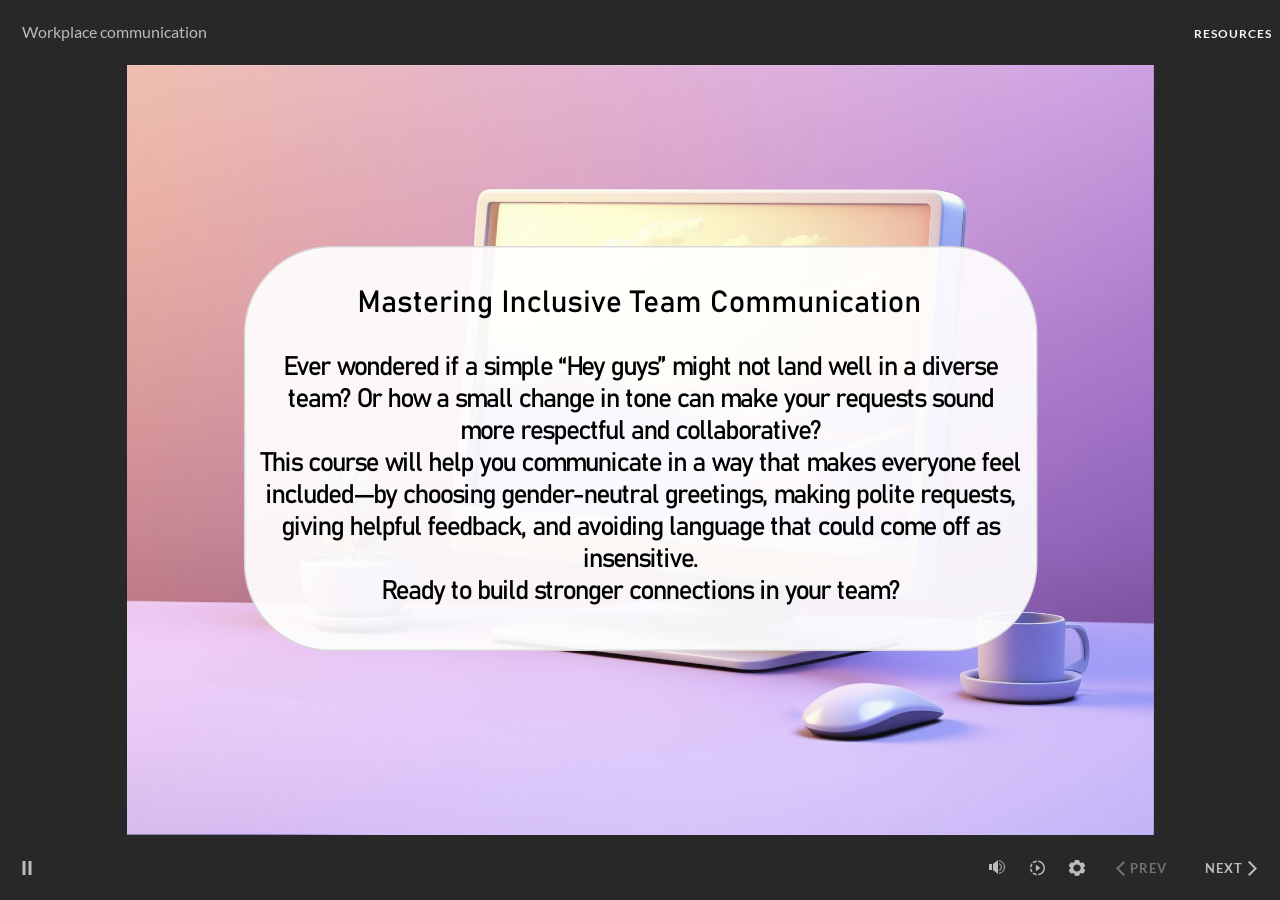
<file: index.html>
﻿<!doctype html>
<html lang="en-US">
<head>
  <meta charset="utf-8">
  <!-- Created using Storyline 360 x64 - http://www.articulate.com  -->
  <!-- version: 3.101.34961.0 -->
  <title>Workplace communication</title>
  <meta http-equiv="x-ua-compatible" content="IE=edge"/>
  <meta name="viewport" content="width=device-width,initial-scale=1,user-scalable=no,shrink-to-fit=no,minimal-ui"/>
  <meta name="apple-mobile-web-app-capable" content="yes"/>
  <style>
    html, body { height: 100%; padding: 0; margin: 0 }
    #app { height: 100%; width: 100%; }
  </style>

  <script>
    window.DS = {};
    window.globals = {
      DATA_PATH_BASE: '',
      HAS_FRAME: true,
      HAS_SLIDE: true,

      lmsPresent: false,
      tinCanPresent: false,
      cmi5Present: false,
      aoSupport: false,
      scale: 'Scaled',
      captureRc: false,
      browserSize: 'optimal',
      bgColor: '#282828',
      features: 'DropInBase,JsApiBasics,MultipleQuizTracking,NativePrompts,PlayerSizeOption,TextEntryCharacterLimit',
      themeName: 'unified',
      preloaderColor: '#FFFFFF',
      suppressAnalytics: false,
      productChannel: 'stable',
      publishSource: 'storyline',
      aid: 'aid|1b029edd-de6f-5a23-82f0-3f2872d6f61d',
      cid: '80463174-1983-4706-8e01-4f8bc8d28437',
      playerVersion: '3.101.34961.0',
      publishTimestamp: '2025-09-25T08:09:06.9851469Z',
      maxIosVideoElements: 10,
      connectionSettings: { message: 'You%20are%20offline.%20Trying%20to%20reconnect...', useDarkTheme: false, mode: 'disabled' },
      hasFeature: function(feature) {
        return this.features.split(',').includes(feature);
      },
      
      parseParams: function(qs) {
        if (window.globals.parsedParams != null) {
          return window.globals.parsedParams;
        }
        qs = (qs || window.location.search.substr(1)).split('+').join(' ');
        var params = {},
            tokens,
            re = /[?&]?([^=]+)=([^&]*)/g;

        while (tokens = re.exec(qs)) {
          params[decodeURIComponent(tokens[1]).trim()] =
            decodeURIComponent(tokens[2]).trim();
        }
        window.globals.parsedParams = params;
        return params;
      }

    };

    if (window.flagsUnderTest != null) {
      window.globals.features = window.flagsUnderTest.reduce((accum, feature) => {
        if (!accum.includes(feature)) {
          accum.push(feature);
        }
        return accum;
      }, window.globals.features.split(',')).join();
    }
  </script>
  <script>
    var isIe11 = ('ActiveXObject' in window || window.MSBlobBuilder != null)
      && window.msCrypto != null && !window.ActiveXObject;
    if (isIe11) {
      window.globals.unsupportedBrowser = true;
      document.write(atob('[base64]'));
    }
  </script>

  <script>
    if (window.globals.hasFeature('Localization')) {
      
      
    }
  </script>

  
  <script>window.THREE = { };</script>
  
</head>
<body style="background: #282828" class="cs-HTML theme-unified">
  <!-- 360 -->
  <script>!function(){var e,i=/iPhone/i,o=/iPod/i,n=/iPad/i,t=/\biOS-universal(?:.+)Mac\b/i,r=/\bAndroid(?:.+)Mobile\b/i,a=/Android/i,d=/(?:SD4930UR|\bSilk(?:.+)Mobile\b)/i,p=/Silk/i,l=/Windows Phone/i,u=/\bWindows(?:.+)ARM\b/i,b=/BlackBerry/i,s=/BB10/i,c=/Opera Mini/i,f=/\b(CriOS|Chrome)(?:.+)Mobile/i,h=/Mobile(?:.+)Firefox\b/i,v=function(e){return void 0!==e&&"MacIntel"===e.platform&&"number"==typeof e.maxTouchPoints&&e.maxTouchPoints>1&&"undefined"==typeof MSStream};e=function(e){var m={userAgent:"",platform:"",maxTouchPoints:0};e||"undefined"==typeof navigator?"string"==typeof e?m.userAgent=e:e&&e.userAgent&&(m={userAgent:e.userAgent,platform:e.platform,maxTouchPoints:e.maxTouchPoints||0}):m={userAgent:navigator.userAgent,platform:navigator.platform,maxTouchPoints:navigator.maxTouchPoints||0};var g=m.userAgent,y=g.split("[FBAN");void 0!==y[1]&&(g=y[0]),void 0!==(y=g.split("Twitter"))[1]&&(g=y[0]);var A=function(e){return function(i){return i.test(e)}}(g),w={apple:{phone:A(i)&&!A(l),ipod:A(o),tablet:!A(i)&&(A(n)||v(m))&&!A(l),universal:A(t),device:(A(i)||A(o)||A(n)||A(t)||v(m))&&!A(l)},amazon:{phone:A(d),tablet:!A(d)&&A(p),device:A(d)||A(p)},android:{phone:!A(l)&&A(d)||!A(l)&&A(r),tablet:!A(l)&&!A(d)&&!A(r)&&(A(p)||A(a)),device:!A(l)&&(A(d)||A(p)||A(r)||A(a))||A(/\bokhttp\b/i)},windows:{phone:A(l),tablet:A(u),device:A(l)||A(u)},other:{blackberry:A(b),blackberry10:A(s),opera:A(c),firefox:A(h),chrome:A(f),device:A(b)||A(s)||A(c)||A(h)||A(f)},any:!1,phone:!1,tablet:!1};return w.any=w.apple.device||w.android.device||w.windows.device||w.other.device,w.phone=w.apple.phone||w.android.phone||w.windows.phone,w.tablet=w.apple.tablet||w.android.tablet||w.windows.tablet,w}(),"object"==typeof exports&&"undefined"!=typeof module?module.exports=e:"function"==typeof define&&define.amd?define((function(){return e})):this.isMobile=e}();
    window.isMobile.apple.tablet = window.isMobile.apple.tablet ||
      (navigator.platform === 'MacIntel' && navigator.maxTouchPoints > 1);
    window.isMobile.apple.device = window.isMobile.apple.device || window.isMobile.apple.tablet;
    window.isMobile.tablet = window.isMobile.tablet || window.isMobile.apple.tablet;
    window.isMobile.any = window.isMobile.any || window.isMobile.apple.tablet;
  </script>

  <div id="focus-sink" tabindex="-1"></div>

  <div id="preso"></div>
  <script>
    (function() {

      var classTypes = [ 'desktop', 'mobile', 'phone', 'tablet' ];

      var addDeviceClasses = function(prefix, testObj) {
        var curr, i;
        for (i = 0; i < classTypes.length; i++) {
          curr = classTypes[i];
          if (testObj[curr]) {
            document.body.classList.add(prefix + curr);
          }
        }
      };

      var params = window.globals.parseParams(),
          isDevicePreview = params.devicepreview === '1',
          isPhoneOverride = params.deviceType === 'phone' || (isDevicePreview && params.phone == '1'),
          isTabletOverride = (params.deviceType === 'tablet' || isDevicePreview) && !isPhoneOverride,
          isMobileOverride = isPhoneOverride || isTabletOverride;

      var deviceView = {
        desktop: !window.isMobile.any && !isMobileOverride,
        mobile: window.isMobile.any || isMobileOverride,
        phone: isPhoneOverride || (window.isMobile.phone && !isTabletOverride),
        tablet: isTabletOverride || window.isMobile.tablet
      };

      window.globals.deviceView = deviceView;
      window.isMobile.desktop = !window.isMobile.any;
      window.isMobile.mobile = window.isMobile.any;

      addDeviceClasses('view-', deviceView);

    })();
  </script>
  
  <script src='story_content/triggers.js' type=text/javascript></script>
<script src='story_content/user.js' type=text/javascript></script>
  <div class="slide-loader"></div>

  <script>
    var doc = document, loader = doc.body.querySelector('.slide-loader'); [ 1, 2, 3 ].forEach(function(n) { var d = doc.createElement('div'); d.style.backgroundColor = window.globals.preloaderColor; d.classList.add('mobile-loader-dot'); d.classList.add('dot' + n); loader.appendChild(d); });
  </script>

  <div class="mobile-load-title-overlay" style="display: none">
    <div class="mobile-load-title">Workplace communication</div>
  </div>

  <div class="mobile-chrome-warning"></div>

  
<style>
  .warn-connection-dialog {
    display: none;
    background: transparent;
    pointer-events: all;
    position: fixed;
    left: 0;
    top: 0;
    width: 100%;
    height: 100%;
    z-index: 999;
  }

  .warn-connection-content {
    pointer-events: all;
    border-radius: 4px;
    background: white;
    border: 1px solid #E7E7E7;
    color: #333333;
    box-shadow: 0 2px 4px rgba(0, 0, 0, 0.25);
    transition: all 150ms ease-out;
    position: absolute;
    white-space: nowrap;
  }

  .view-phone.is-landscape .warn-connection-content {
    left: 23px;
    bottom: 23px;
  }

  .view-tablet.is-landscape .warn-connection-content {
    left: 50%;
    top: 20px;
    transform: translateX(-50%);
  }

  .view-mobile.is-portrait .warn-connection-content {
    transform: translate(-50%, calc(-100% - 15px));
  }

  .warn-connection-content p {
    display: inline-block;
    margin: 0 8px 0 0;
    line-height: 33px;
    font-size: 11px;
  }

  .warn-connection-content svg {
    position: relative;
    vertical-align: middle;
    margin: 0 2px 2px 8px;
  }

  .view-desktop .warn-connection-content {
    left: 1.5em;
    bottom: 1.5em;
  }

  .view-desktop .warn-connection-content p {
    font-size: 1.1em;
  }

  .is-offline .warn-connection-dialog {
    display: block;
  }

  .is-offline .cs-panel * {
    pointer-events: none !important;
  }

  .is-offline .cs-panel {
    pointer-events: all !important;
  }

  .is-offline #nav-controls * {
    pointer-events: none !important;
  }

  .is-offline #nav-controls {
    pointer-events: all !important;
  }
</style>

<div class="warn-connection-dialog" role="alertdialog" aria-modal="true" tabindex="0" aria-labelledby="warn-connection-message">
  <div class="warn-connection-content">
    <svg width="17" height="15" viewBox="0 0 17 15" xmlns="http://www.w3.org/2000/svg">
      <path fill="#8F0000" stroke="white" d="M16.07,12.98 L15.88,12.23 L9.51,1.21 C8.97,0.26,7.6,0.26,7.06,1.21 L0.69,12.23 C0.15,13.16,0.81,14.36,1.91,14.36 H14.65 C15.47,14.36,16.05,13.7,16.07,12.98 Z"/>
      <path fill="white" stroke="white" d="M8.58,5.5 C8.35,5.28,8.5,5.35,8.21,5.32 C8.09,5.35,7.97,5.49,7.96,5.67 C7.97,5.79,7.98,5.92,7.98,6.04 L7.98,6.04 C7.99,6.17,8,6.31,8.01,6.43 L8.01,6.44 C8.03,6.92,8.06,7.41,8.09,7.9 L8.09,7.9 C8.12,8.39,8.14,8.88,8.17,9.37 C8.17,9.39,8.18,9.42,8.2,9.44 C8.23,9.46,8.25,9.47,8.28,9.47 C8.31,9.47,8.34,9.46,8.35,9.44 C8.37,9.43,8.38,9.4,8.39,9.35 L8.39,9.34 C8.39,9.24,8.4,9.15,8.4,9.05 L8.4,9.05 C8.41,8.96,8.41,8.86,8.42,8.75 C8.43,8.44,8.45,8.12,8.47,7.81 L8.47,7.81 C8.49,7.49,8.51,7.18,8.53,6.87 C8.55,6.46,8.56,6.05,8.59,5.64 L8.6,5.62 C8.6,5.57,8.59,5.53,8.58,5.5 L8.21,5.32 Z"/>
      <circle fill="white" stroke="white" cx="8.3" cy="11.35" r="0.3"/>
    </svg>
    <p id="warn-connection-message">You are offline. Trying to reconnect...</p>
  </div>
</div>

<script>
  (function() {
    window.DS.connection = {
      warningShown: false,
      assets: {},
      loadingAssetGroup: false,
      retryDelay: 500
    };

    var connectionSettings = window.globals.connectionSettings || {};

    var useConnectionMessages = window.AbortController != null &&
      window.location.protocol != 'file:' &&
      connectionSettings.mode === 'normal';

    window.DS.connection.useConnectionMessages = useConnectionMessages;

    var assetCount = 0;
    var checkLoadedId;


    if (useConnectionMessages && connectionSettings != null) {
      var contentEl = document.querySelector('.warn-connection-content');
      var messageEl = contentEl.querySelector('p');

      if (connectionSettings.useDarkTheme) {
        contentEl.style.borderColor = '#BABBBA';
        contentEl.style.backgroundColor = '#282828';
        contentEl.style.color = '#FFFFFF';
      }

      if (connectionSettings.message != null) {
        messageEl.textContent = window.decodeURIComponent(connectionSettings.message);
      }
    }

    function checkAssetsReady() {
      for (var i in DS.connection.assets) {
        if (!DS.connection.assets[i].success) {
          return false;
        }
      }
      return true;
    }

    function stopAssetGroup() {
      if (!useConnectionMessages) { return; }

      assetCount = 0;

      DS.connection.oldAssetGroup = DS.connection.assets;
      DS.connection.assets = {};
      DS.connection.loadingAssetGroup = false;
      clearInterval(checkLoadedId);
    }

    function startAssetGroup() {
      if (!useConnectionMessages) { return; }
      var ticks = 0;
      clearInterval(checkLoadedId);
      checkLoadedId = setInterval(function() {
        var loaded = 0;
        if (assetCount === 0 && loaded === 0) {
          clearInterval(checkLoadedId);
          return;
        }

        for (var i in DS.connection.assets) {
          if (DS.connection.assets[i].success) {
            loaded++;
          }
        }

        if (assetCount === loaded && checkAssetsReady()) {
          for (var i in DS.connection.assets) {
            if (DS.connection.assets[i].action) {
              DS.connection.assets[i].action();
            }
          }
          hideWarning();
          stopAssetGroup();
        }
      }, 100)
    }

    function requiredAsset(url, action, retry, type) {
      if (!useConnectionMessages) { return; }
      if (DS.connection.assets[url]) { return; }

      DS.connection.assets[url] = {
        success: false, action: action, retry: retry, type: type
      };
      assetCount = Object.keys(DS.connection.assets).length;
      if (!DS.connection.loadingAssetGroup) {
        startAssetGroup();
      }
      DS.connection.loadingAssetGroup = true;
    }

    function assetLoaded(url) {
      if (!useConnectionMessages) { return; }
      if (DS.connection.assets[url]) {
        DS.connection.assets[url].success = true;
      }
    }

    function assetFailed(url) {
      if (!useConnectionMessages) { return; }
      if (!DS.connection.assets[url]) {
        if (/\.js$/.test(url) && url.indexOf('transcripts') === -1) {
          setTimeout(function() {
            if (DS.connection.lastSlideLoaded != null) {
              DS.connection.lastSlideLoaded();
            }
          }, DS.connection.retryDelay);
        }
        return;
      }
      if (!DS.connection.warningShown) { showWarning(); }
      if (DS.connection.assets[url].retry) {
        setTimeout(function() {
          if (!DS.connection.assets[url].success) {
            DS.connection.assets[url].retry()
          }
        }, DS.connection.retryDelay);
      }
    }

    function hideWarning() {
      document.body.classList.remove('is-offline');
      DS.connection.warningShown = false;
      enableKeys();
    }
    DS.connection.hideWarning = hideWarning

    function showWarning(btn) {
      document.body.classList.add('is-offline')
      DS.connection.warningShown = true;
      updateWarningPosition();
      disableKeys();
    }

    function updateWarningPosition() {
      if (!DS.connection.warningShown) {
        return;
      }

      var isPortrait = document.body.classList.contains('is-portrait');
      var isMobile = document.body.classList.contains('view-mobile');
      var warningEl = document.querySelector('.warn-connection-content');

      if (isPortrait && isMobile) {
        var slide = document.querySelector('.primary-slide');
        var slideRect = slide != null
          ? slide.getBoundingClientRect()
          : { top: window.innerHeight, left: 0, width: window.innerWidth };

        warningEl.style.top = `${slideRect.top}px`
        warningEl.style.left = `${slideRect.left + slideRect.width / 2}px`
      } else {
        warningEl.style.top = null;
        warningEl.style.left = null;
      }

      window.requestAnimationFrame(updateWarningPosition);
    }

    function onDisableKeyDown(e) {
      e.preventDefault();
      e.stopImmediatePropagation();
    }

    function onDisableKeyUp(e) {
      e.preventDefault();
      e.stopImmediatePropagation();
    }

    var accStyle = document.createElement('style');
    var warnDialogEl = document.querySelector('.warn-connection-dialog');

    function disableKeys() {
      if (DS.views && DS.views.nsStack && DS.views.nsStack.length === 1) {
        DS.views.nsStack[0].tabReachable = false
        DS.views.nsStack[0].updateTabIndex(true, true);
      }

      accStyle.innerHTML = '.acc-shadow-dom { display: none; }';
      document.body.appendChild(accStyle);

      warnDialogEl.parentNode.append(warnDialogEl);
      warnDialogEl.focus();
    }

    function enableKeys() {
      accStyle.remove();
      if (DS.views && DS.views.nsStack && DS.views.nsStack.length === 1 && DS.views.nsStack[0].name === '_frame') {
        DS.views.nsStack[0].tabReachable = true;
        DS.views.nsStack[0].updateTabIndex();
      }
    }

    // these will all be noops if the feature flag isn't set in
    // the data and `window.globals.features`
    DS.connection.requiredAsset = requiredAsset;
    DS.connection.assetLoaded = assetLoaded;
    DS.connection.assetFailed = assetFailed;
    DS.connection.stopAssetGroup = stopAssetGroup;
    DS.connection.startAssetGroup = startAssetGroup;
  })();
</script>


  <script>
    
    if (window.autoSpider && window.vInterfaceObject) {
      document.querySelector('.mobile-load-title-overlay').style.display = 'none';
    }
  </script>

  

  <link rel="stylesheet" href="html5/data/css/output.min.css" data-noprefix/>
</body>
<script src="html5/lib/scripts/bootstrapper.min.js"></script>
</html>
</file>
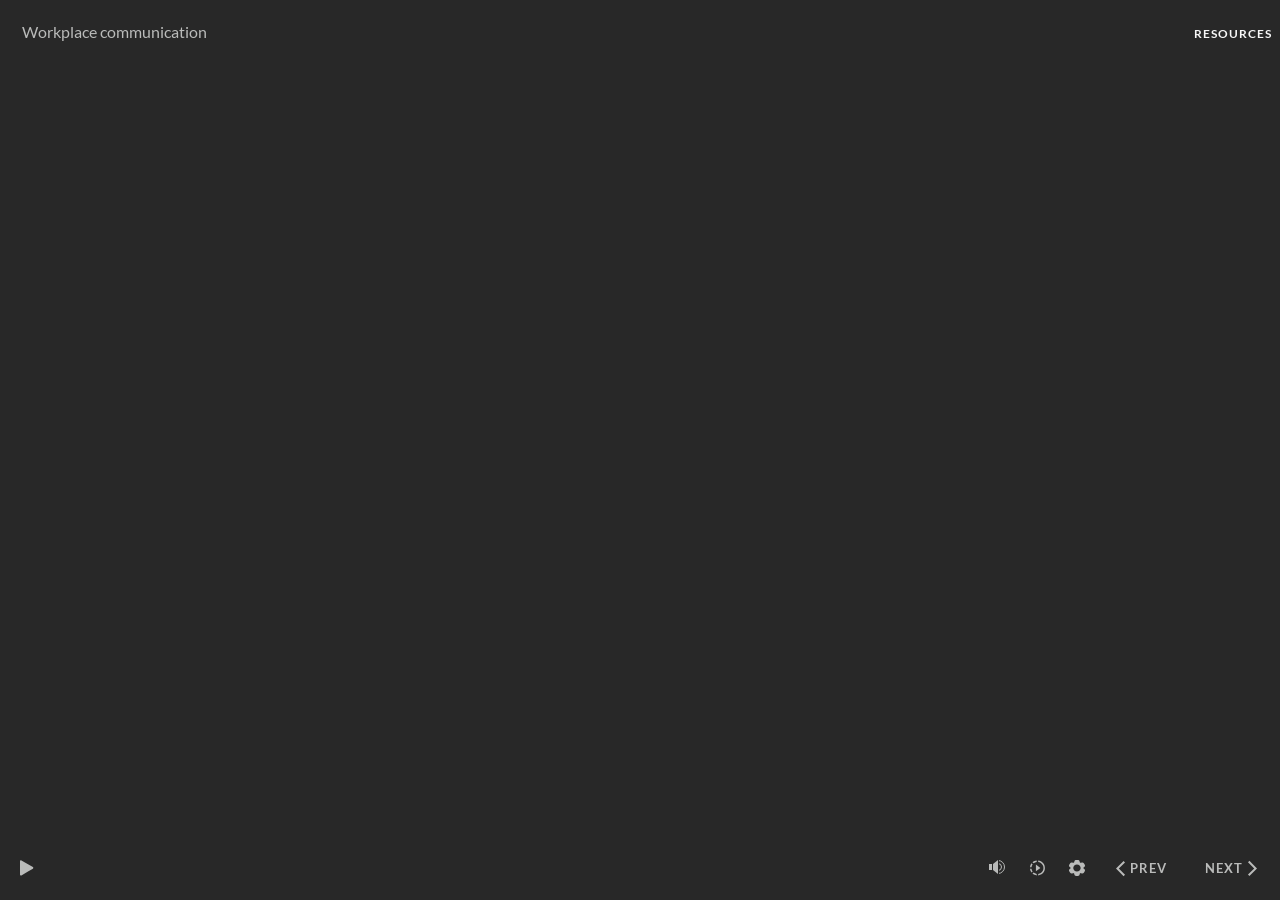
<file: index_lms.html>
﻿<!doctype html>
<html lang="en-US">
<head>
  <meta charset="utf-8">
  <!-- Created using Storyline 360 x64 - http://www.articulate.com  -->
  <!-- version: 3.101.34961.0 -->
  <title>Workplace communication</title>
  <meta http-equiv="x-ua-compatible" content="IE=edge"/>
  <meta name="viewport" content="width=device-width,initial-scale=1,user-scalable=no,shrink-to-fit=no,minimal-ui"/>
  <meta name="apple-mobile-web-app-capable" content="yes"/>
  <style>
    html, body { height: 100%; padding: 0; margin: 0 }
    #app { height: 100%; width: 100%; }
  </style>

  <script>
    window.DS = {};
    window.globals = {
      DATA_PATH_BASE: '',
      HAS_FRAME: true,
      HAS_SLIDE: true,

      lmsPresent: true,
      tinCanPresent: false,
      cmi5Present: false,
      aoSupport: false,
      scale: 'Scaled',
      captureRc: false,
      browserSize: 'optimal',
      bgColor: '#282828',
      features: 'DropInBase,JsApiBasics,MultipleQuizTracking,NativePrompts,PlayerSizeOption,TextEntryCharacterLimit',
      themeName: 'unified',
      preloaderColor: '#FFFFFF',
      suppressAnalytics: false,
      productChannel: 'stable',
      publishSource: 'storyline',
      aid: 'aid|1b029edd-de6f-5a23-82f0-3f2872d6f61d',
      cid: '80463174-1983-4706-8e01-4f8bc8d28437',
      playerVersion: '3.101.34961.0',
      publishTimestamp: '2025-09-25T08:09:07.0246605Z',
      maxIosVideoElements: 10,
      connectionSettings: { message: 'You%20are%20offline.%20Trying%20to%20reconnect...', useDarkTheme: false, mode: 'disabled' },
      hasFeature: function(feature) {
        return this.features.split(',').includes(feature);
      },
      
      parseParams: function(qs) {
        if (window.globals.parsedParams != null) {
          return window.globals.parsedParams;
        }
        qs = (qs || window.location.search.substr(1)).split('+').join(' ');
        var params = {},
            tokens,
            re = /[?&]?([^=]+)=([^&]*)/g;

        while (tokens = re.exec(qs)) {
          params[decodeURIComponent(tokens[1]).trim()] =
            decodeURIComponent(tokens[2]).trim();
        }
        window.globals.parsedParams = params;
        return params;
      }

    };

    if (window.flagsUnderTest != null) {
      window.globals.features = window.flagsUnderTest.reduce((accum, feature) => {
        if (!accum.includes(feature)) {
          accum.push(feature);
        }
        return accum;
      }, window.globals.features.split(',')).join();
    }
  </script>
  <script>
    var isIe11 = ('ActiveXObject' in window || window.MSBlobBuilder != null)
      && window.msCrypto != null && !window.ActiveXObject;
    if (isIe11) {
      window.globals.unsupportedBrowser = true;
      document.write(atob('[base64]'));
    }
  </script>

  <script>
    if (window.globals.hasFeature('Localization')) {
      
      
    }
  </script>

  <script src="lms/scormdriver.js" charset="utf-8"></script>
  <script>window.THREE = { };</script>
  
</head>
<body style="background: #282828" class="cs-HTML theme-unified">
  <!-- 360 -->
  <script>!function(){var e,i=/iPhone/i,o=/iPod/i,n=/iPad/i,t=/\biOS-universal(?:.+)Mac\b/i,r=/\bAndroid(?:.+)Mobile\b/i,a=/Android/i,d=/(?:SD4930UR|\bSilk(?:.+)Mobile\b)/i,p=/Silk/i,l=/Windows Phone/i,u=/\bWindows(?:.+)ARM\b/i,b=/BlackBerry/i,s=/BB10/i,c=/Opera Mini/i,f=/\b(CriOS|Chrome)(?:.+)Mobile/i,h=/Mobile(?:.+)Firefox\b/i,v=function(e){return void 0!==e&&"MacIntel"===e.platform&&"number"==typeof e.maxTouchPoints&&e.maxTouchPoints>1&&"undefined"==typeof MSStream};e=function(e){var m={userAgent:"",platform:"",maxTouchPoints:0};e||"undefined"==typeof navigator?"string"==typeof e?m.userAgent=e:e&&e.userAgent&&(m={userAgent:e.userAgent,platform:e.platform,maxTouchPoints:e.maxTouchPoints||0}):m={userAgent:navigator.userAgent,platform:navigator.platform,maxTouchPoints:navigator.maxTouchPoints||0};var g=m.userAgent,y=g.split("[FBAN");void 0!==y[1]&&(g=y[0]),void 0!==(y=g.split("Twitter"))[1]&&(g=y[0]);var A=function(e){return function(i){return i.test(e)}}(g),w={apple:{phone:A(i)&&!A(l),ipod:A(o),tablet:!A(i)&&(A(n)||v(m))&&!A(l),universal:A(t),device:(A(i)||A(o)||A(n)||A(t)||v(m))&&!A(l)},amazon:{phone:A(d),tablet:!A(d)&&A(p),device:A(d)||A(p)},android:{phone:!A(l)&&A(d)||!A(l)&&A(r),tablet:!A(l)&&!A(d)&&!A(r)&&(A(p)||A(a)),device:!A(l)&&(A(d)||A(p)||A(r)||A(a))||A(/\bokhttp\b/i)},windows:{phone:A(l),tablet:A(u),device:A(l)||A(u)},other:{blackberry:A(b),blackberry10:A(s),opera:A(c),firefox:A(h),chrome:A(f),device:A(b)||A(s)||A(c)||A(h)||A(f)},any:!1,phone:!1,tablet:!1};return w.any=w.apple.device||w.android.device||w.windows.device||w.other.device,w.phone=w.apple.phone||w.android.phone||w.windows.phone,w.tablet=w.apple.tablet||w.android.tablet||w.windows.tablet,w}(),"object"==typeof exports&&"undefined"!=typeof module?module.exports=e:"function"==typeof define&&define.amd?define((function(){return e})):this.isMobile=e}();
    window.isMobile.apple.tablet = window.isMobile.apple.tablet ||
      (navigator.platform === 'MacIntel' && navigator.maxTouchPoints > 1);
    window.isMobile.apple.device = window.isMobile.apple.device || window.isMobile.apple.tablet;
    window.isMobile.tablet = window.isMobile.tablet || window.isMobile.apple.tablet;
    window.isMobile.any = window.isMobile.any || window.isMobile.apple.tablet;
  </script>

  <div id="focus-sink" tabindex="-1"></div>

  <div id="preso"></div>
  <script>
    (function() {

      var classTypes = [ 'desktop', 'mobile', 'phone', 'tablet' ];

      var addDeviceClasses = function(prefix, testObj) {
        var curr, i;
        for (i = 0; i < classTypes.length; i++) {
          curr = classTypes[i];
          if (testObj[curr]) {
            document.body.classList.add(prefix + curr);
          }
        }
      };

      var params = window.globals.parseParams(),
          isDevicePreview = params.devicepreview === '1',
          isPhoneOverride = params.deviceType === 'phone' || (isDevicePreview && params.phone == '1'),
          isTabletOverride = (params.deviceType === 'tablet' || isDevicePreview) && !isPhoneOverride,
          isMobileOverride = isPhoneOverride || isTabletOverride;

      var deviceView = {
        desktop: !window.isMobile.any && !isMobileOverride,
        mobile: window.isMobile.any || isMobileOverride,
        phone: isPhoneOverride || (window.isMobile.phone && !isTabletOverride),
        tablet: isTabletOverride || window.isMobile.tablet
      };

      window.globals.deviceView = deviceView;
      window.isMobile.desktop = !window.isMobile.any;
      window.isMobile.mobile = window.isMobile.any;

      addDeviceClasses('view-', deviceView);

    })();
  </script>
  
  <script src='story_content/triggers.js' type=text/javascript></script>
<script src='story_content/user.js' type=text/javascript></script>
  <div class="slide-loader"></div>

  <script>
    var doc = document, loader = doc.body.querySelector('.slide-loader'); [ 1, 2, 3 ].forEach(function(n) { var d = doc.createElement('div'); d.style.backgroundColor = window.globals.preloaderColor; d.classList.add('mobile-loader-dot'); d.classList.add('dot' + n); loader.appendChild(d); });
  </script>

  <div class="mobile-load-title-overlay" style="display: none">
    <div class="mobile-load-title">Workplace communication</div>
  </div>

  <div class="mobile-chrome-warning"></div>

  
<style>
  .warn-connection-dialog {
    display: none;
    background: transparent;
    pointer-events: all;
    position: fixed;
    left: 0;
    top: 0;
    width: 100%;
    height: 100%;
    z-index: 999;
  }

  .warn-connection-content {
    pointer-events: all;
    border-radius: 4px;
    background: white;
    border: 1px solid #E7E7E7;
    color: #333333;
    box-shadow: 0 2px 4px rgba(0, 0, 0, 0.25);
    transition: all 150ms ease-out;
    position: absolute;
    white-space: nowrap;
  }

  .view-phone.is-landscape .warn-connection-content {
    left: 23px;
    bottom: 23px;
  }

  .view-tablet.is-landscape .warn-connection-content {
    left: 50%;
    top: 20px;
    transform: translateX(-50%);
  }

  .view-mobile.is-portrait .warn-connection-content {
    transform: translate(-50%, calc(-100% - 15px));
  }

  .warn-connection-content p {
    display: inline-block;
    margin: 0 8px 0 0;
    line-height: 33px;
    font-size: 11px;
  }

  .warn-connection-content svg {
    position: relative;
    vertical-align: middle;
    margin: 0 2px 2px 8px;
  }

  .view-desktop .warn-connection-content {
    left: 1.5em;
    bottom: 1.5em;
  }

  .view-desktop .warn-connection-content p {
    font-size: 1.1em;
  }

  .is-offline .warn-connection-dialog {
    display: block;
  }

  .is-offline .cs-panel * {
    pointer-events: none !important;
  }

  .is-offline .cs-panel {
    pointer-events: all !important;
  }

  .is-offline #nav-controls * {
    pointer-events: none !important;
  }

  .is-offline #nav-controls {
    pointer-events: all !important;
  }
</style>

<div class="warn-connection-dialog" role="alertdialog" aria-modal="true" tabindex="0" aria-labelledby="warn-connection-message">
  <div class="warn-connection-content">
    <svg width="17" height="15" viewBox="0 0 17 15" xmlns="http://www.w3.org/2000/svg">
      <path fill="#8F0000" stroke="white" d="M16.07,12.98 L15.88,12.23 L9.51,1.21 C8.97,0.26,7.6,0.26,7.06,1.21 L0.69,12.23 C0.15,13.16,0.81,14.36,1.91,14.36 H14.65 C15.47,14.36,16.05,13.7,16.07,12.98 Z"/>
      <path fill="white" stroke="white" d="M8.58,5.5 C8.35,5.28,8.5,5.35,8.21,5.32 C8.09,5.35,7.97,5.49,7.96,5.67 C7.97,5.79,7.98,5.92,7.98,6.04 L7.98,6.04 C7.99,6.17,8,6.31,8.01,6.43 L8.01,6.44 C8.03,6.92,8.06,7.41,8.09,7.9 L8.09,7.9 C8.12,8.39,8.14,8.88,8.17,9.37 C8.17,9.39,8.18,9.42,8.2,9.44 C8.23,9.46,8.25,9.47,8.28,9.47 C8.31,9.47,8.34,9.46,8.35,9.44 C8.37,9.43,8.38,9.4,8.39,9.35 L8.39,9.34 C8.39,9.24,8.4,9.15,8.4,9.05 L8.4,9.05 C8.41,8.96,8.41,8.86,8.42,8.75 C8.43,8.44,8.45,8.12,8.47,7.81 L8.47,7.81 C8.49,7.49,8.51,7.18,8.53,6.87 C8.55,6.46,8.56,6.05,8.59,5.64 L8.6,5.62 C8.6,5.57,8.59,5.53,8.58,5.5 L8.21,5.32 Z"/>
      <circle fill="white" stroke="white" cx="8.3" cy="11.35" r="0.3"/>
    </svg>
    <p id="warn-connection-message">You are offline. Trying to reconnect...</p>
  </div>
</div>

<script>
  (function() {
    window.DS.connection = {
      warningShown: false,
      assets: {},
      loadingAssetGroup: false,
      retryDelay: 500
    };

    var connectionSettings = window.globals.connectionSettings || {};

    var useConnectionMessages = window.AbortController != null &&
      window.location.protocol != 'file:' &&
      connectionSettings.mode === 'normal';

    window.DS.connection.useConnectionMessages = useConnectionMessages;

    var assetCount = 0;
    var checkLoadedId;


    if (useConnectionMessages && connectionSettings != null) {
      var contentEl = document.querySelector('.warn-connection-content');
      var messageEl = contentEl.querySelector('p');

      if (connectionSettings.useDarkTheme) {
        contentEl.style.borderColor = '#BABBBA';
        contentEl.style.backgroundColor = '#282828';
        contentEl.style.color = '#FFFFFF';
      }

      if (connectionSettings.message != null) {
        messageEl.textContent = window.decodeURIComponent(connectionSettings.message);
      }
    }

    function checkAssetsReady() {
      for (var i in DS.connection.assets) {
        if (!DS.connection.assets[i].success) {
          return false;
        }
      }
      return true;
    }

    function stopAssetGroup() {
      if (!useConnectionMessages) { return; }

      assetCount = 0;

      DS.connection.oldAssetGroup = DS.connection.assets;
      DS.connection.assets = {};
      DS.connection.loadingAssetGroup = false;
      clearInterval(checkLoadedId);
    }

    function startAssetGroup() {
      if (!useConnectionMessages) { return; }
      var ticks = 0;
      clearInterval(checkLoadedId);
      checkLoadedId = setInterval(function() {
        var loaded = 0;
        if (assetCount === 0 && loaded === 0) {
          clearInterval(checkLoadedId);
          return;
        }

        for (var i in DS.connection.assets) {
          if (DS.connection.assets[i].success) {
            loaded++;
          }
        }

        if (assetCount === loaded && checkAssetsReady()) {
          for (var i in DS.connection.assets) {
            if (DS.connection.assets[i].action) {
              DS.connection.assets[i].action();
            }
          }
          hideWarning();
          stopAssetGroup();
        }
      }, 100)
    }

    function requiredAsset(url, action, retry, type) {
      if (!useConnectionMessages) { return; }
      if (DS.connection.assets[url]) { return; }

      DS.connection.assets[url] = {
        success: false, action: action, retry: retry, type: type
      };
      assetCount = Object.keys(DS.connection.assets).length;
      if (!DS.connection.loadingAssetGroup) {
        startAssetGroup();
      }
      DS.connection.loadingAssetGroup = true;
    }

    function assetLoaded(url) {
      if (!useConnectionMessages) { return; }
      if (DS.connection.assets[url]) {
        DS.connection.assets[url].success = true;
      }
    }

    function assetFailed(url) {
      if (!useConnectionMessages) { return; }
      if (!DS.connection.assets[url]) {
        if (/\.js$/.test(url) && url.indexOf('transcripts') === -1) {
          setTimeout(function() {
            if (DS.connection.lastSlideLoaded != null) {
              DS.connection.lastSlideLoaded();
            }
          }, DS.connection.retryDelay);
        }
        return;
      }
      if (!DS.connection.warningShown) { showWarning(); }
      if (DS.connection.assets[url].retry) {
        setTimeout(function() {
          if (!DS.connection.assets[url].success) {
            DS.connection.assets[url].retry()
          }
        }, DS.connection.retryDelay);
      }
    }

    function hideWarning() {
      document.body.classList.remove('is-offline');
      DS.connection.warningShown = false;
      enableKeys();
    }
    DS.connection.hideWarning = hideWarning

    function showWarning(btn) {
      document.body.classList.add('is-offline')
      DS.connection.warningShown = true;
      updateWarningPosition();
      disableKeys();
    }

    function updateWarningPosition() {
      if (!DS.connection.warningShown) {
        return;
      }

      var isPortrait = document.body.classList.contains('is-portrait');
      var isMobile = document.body.classList.contains('view-mobile');
      var warningEl = document.querySelector('.warn-connection-content');

      if (isPortrait && isMobile) {
        var slide = document.querySelector('.primary-slide');
        var slideRect = slide != null
          ? slide.getBoundingClientRect()
          : { top: window.innerHeight, left: 0, width: window.innerWidth };

        warningEl.style.top = `${slideRect.top}px`
        warningEl.style.left = `${slideRect.left + slideRect.width / 2}px`
      } else {
        warningEl.style.top = null;
        warningEl.style.left = null;
      }

      window.requestAnimationFrame(updateWarningPosition);
    }

    function onDisableKeyDown(e) {
      e.preventDefault();
      e.stopImmediatePropagation();
    }

    function onDisableKeyUp(e) {
      e.preventDefault();
      e.stopImmediatePropagation();
    }

    var accStyle = document.createElement('style');
    var warnDialogEl = document.querySelector('.warn-connection-dialog');

    function disableKeys() {
      if (DS.views && DS.views.nsStack && DS.views.nsStack.length === 1) {
        DS.views.nsStack[0].tabReachable = false
        DS.views.nsStack[0].updateTabIndex(true, true);
      }

      accStyle.innerHTML = '.acc-shadow-dom { display: none; }';
      document.body.appendChild(accStyle);

      warnDialogEl.parentNode.append(warnDialogEl);
      warnDialogEl.focus();
    }

    function enableKeys() {
      accStyle.remove();
      if (DS.views && DS.views.nsStack && DS.views.nsStack.length === 1 && DS.views.nsStack[0].name === '_frame') {
        DS.views.nsStack[0].tabReachable = true;
        DS.views.nsStack[0].updateTabIndex();
      }
    }

    // these will all be noops if the feature flag isn't set in
    // the data and `window.globals.features`
    DS.connection.requiredAsset = requiredAsset;
    DS.connection.assetLoaded = assetLoaded;
    DS.connection.assetFailed = assetFailed;
    DS.connection.stopAssetGroup = stopAssetGroup;
    DS.connection.startAssetGroup = startAssetGroup;
  })();
</script>


  <script>
    
    if (window.autoSpider && window.vInterfaceObject) {
      document.querySelector('.mobile-load-title-overlay').style.display = 'none';
    }
  </script>

  

  <link rel="stylesheet" href="html5/data/css/output.min.css" data-noprefix/>
</body>
<script src="html5/lib/scripts/bootstrapper.min.js"></script>
</html>
</file>
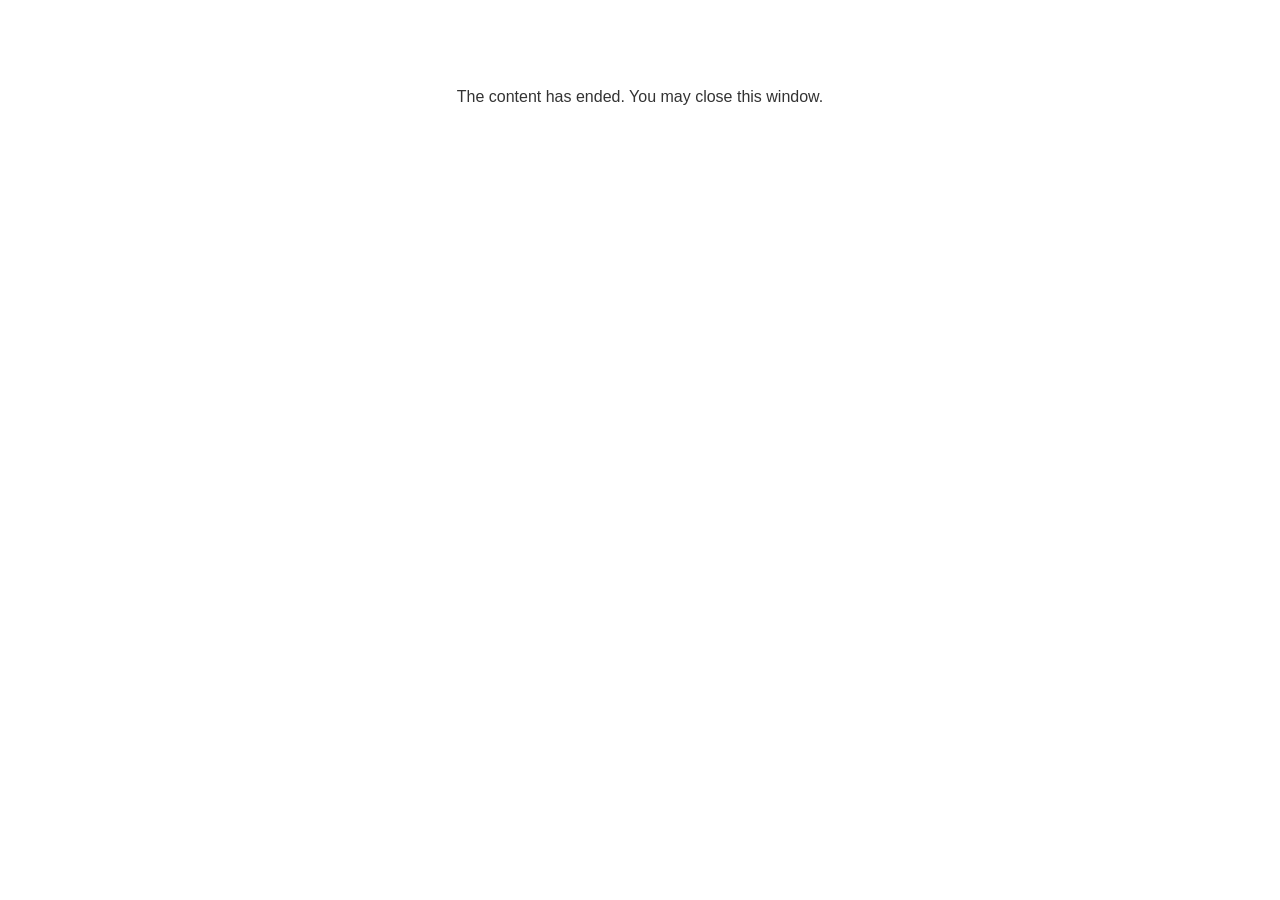
<file: lms/goodbye.html>
<!doctype html>
<html>
<body style="background-color: #ffffff;">

<p role="alert" style="color: #333333;font-family: Lato, articulate, tahoma, arial;font-size: medium;text-align: center;">
<br><br><br><br>
The content has ended. You may close this window.
</p>

</body>
</html>
</file>
